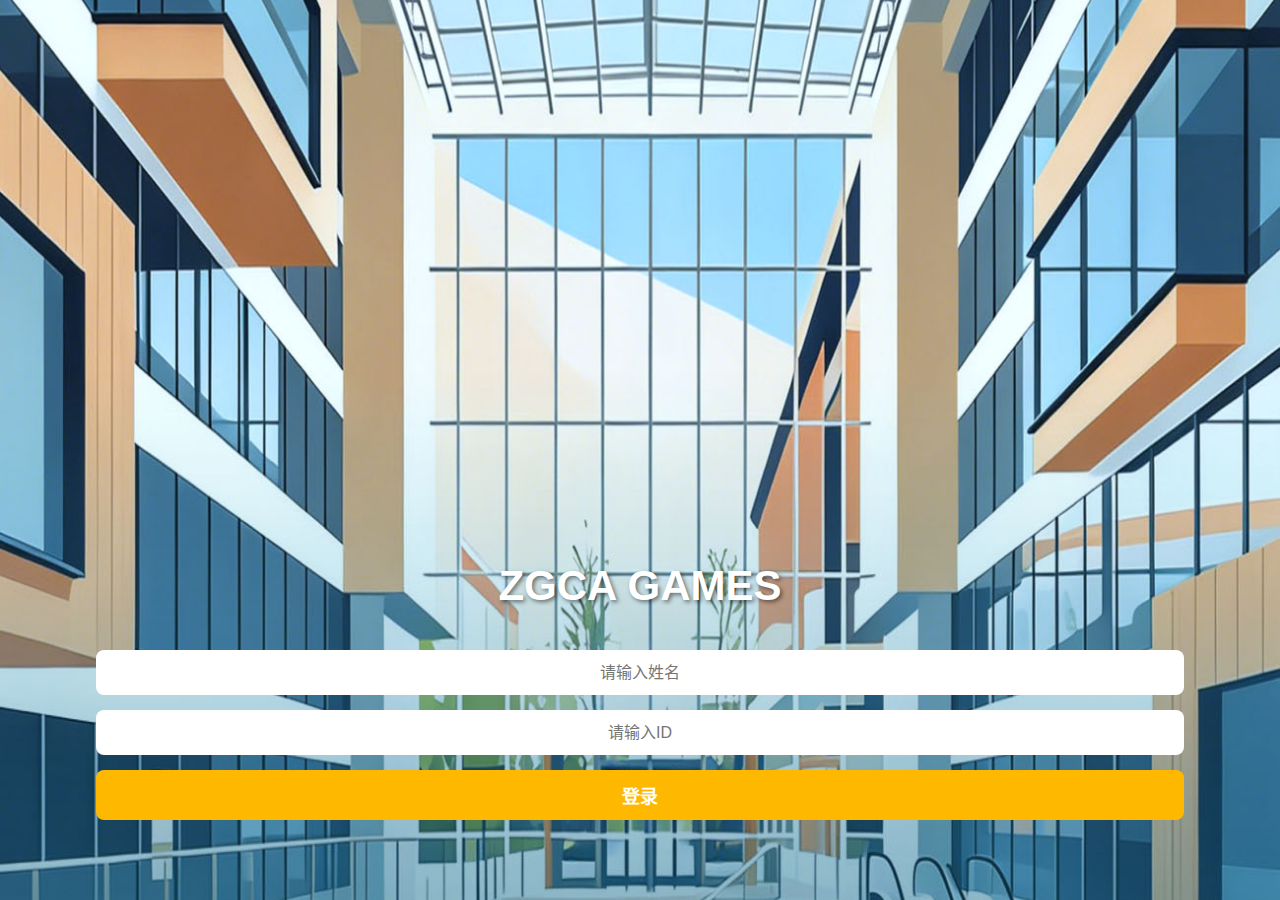
<file: index.html>
<!DOCTYPE html>
<html lang="zh-CN">
<head>
    <meta charset="UTF-8">
    <meta name="viewport" content="width=device-width, initial-scale=1.0">
    <title>ZGCA GAMES - 登录</title>
    <link rel="stylesheet" href="style.css">
</head>
<body class="login-page">
    <div class="login-container">
        <h1 class="logo-text">ZGCA GAMES</h1>
        <div class="input-group">
            <input type="text" id="username" placeholder="请输入姓名">
            <input type="text" id="userid" placeholder="请输入ID">
            <button class="login-btn" onclick="login()">登录</button>
        </div>
    </div>
    <script>
        function login() {
            const name = document.getElementById('username').value;
            const id = document.getElementById('userid').value;
            if (!name || !id) {
                alert('请完整填写姓名和ID');
                return;
            }
            localStorage.setItem('game_user_name', name);
            localStorage.setItem('game_user_id', id);
            location.href = 'list.html';
        }
    </script>
</body>
</html>
</file>
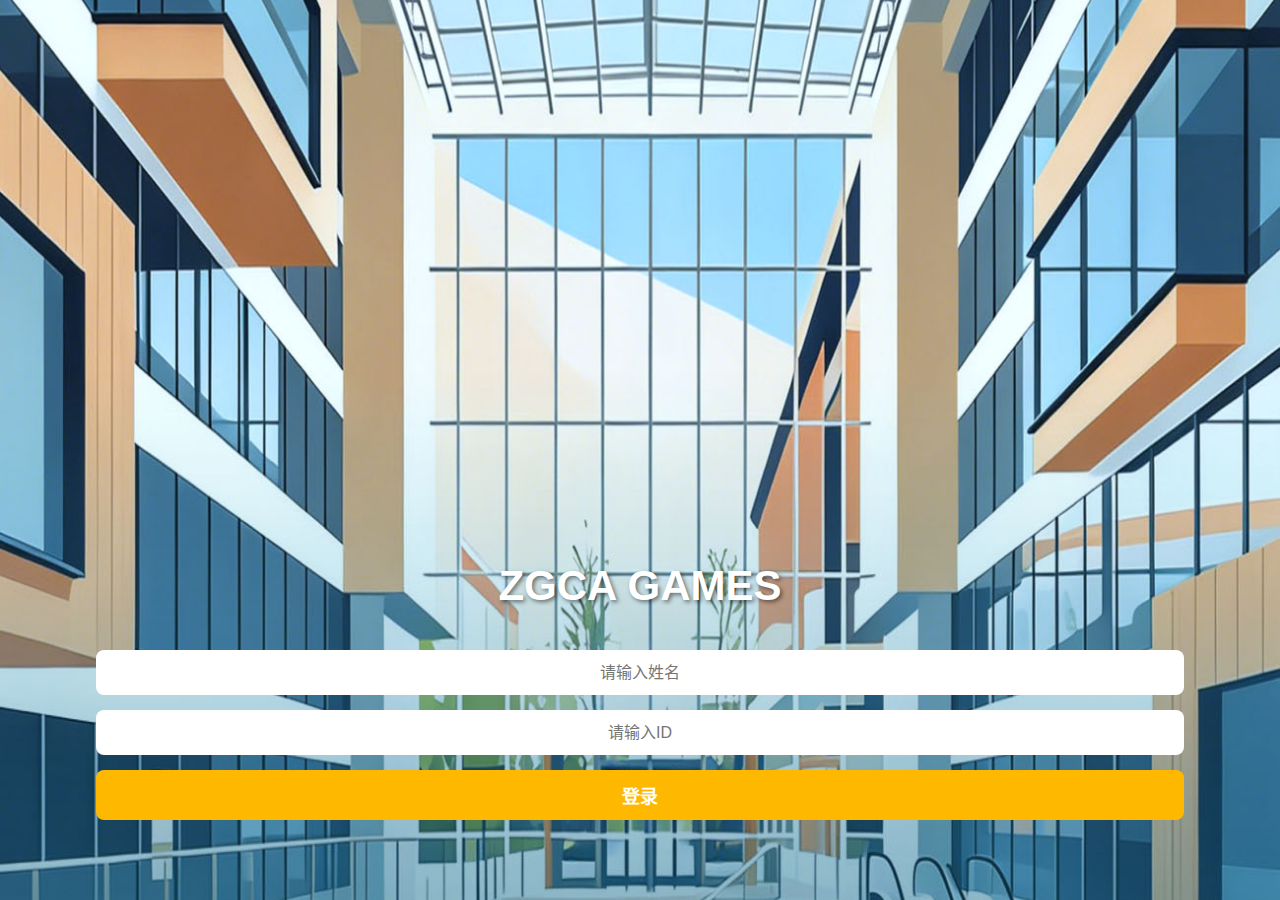
<file: list.html>
<!DOCTYPE html>
<html lang="zh-CN">
<head>
    <meta charset="UTF-8">
    <meta name="viewport" content="width=device-width, initial-scale=1.0">
    <title>游戏列表</title>
    <link rel="stylesheet" href="style.css">
</head>
<body class="list-page">
    <!-- 顶部导航 -->
    <div class="header">
        <div class="user-card" onclick="location.href='ranking.html'">
            <div class="rank-title" id="total-rank"><u>排名</u>：--</div>
            <div class="user-details">
                <div class="user-info" id="display-name">姓名：--</div>
                <div class="user-info" id="display-id">报名号&nbsp;&nbsp;&nbsp;：--</div>
            </div>
        </div>
    </div>

    <h2 class="section-title">GAME LIST</h2>

    <!-- 游戏卡片列表 -->
    <div class="game-list">
        <!-- 游戏 1 -->
        <div class="game-card" onclick="playGame('zgca-sliding-puzzle', 'https://gallery.liruochen.cn/zgca-sliding-puzzle/')">
            <img src="images/game_thumb1.jpg" class="game-thumb">
            <div class="game-info">
                <div class="game-titles">
                    <h3>Sliding Puzzle</h3>
                    <p class="cn-name">学院华容道</p>
                </div>
                <div class="game-progress">
                    <p class="progress-text" id="stat-zgca-sliding-puzzle">本关状态：未完成</p>
                </div>
            </div>
            <div class="trophy-circle gray" id="trophy-zgca-sliding-puzzle"><img src="images/icon_trophy.svg"></div>
        </div>

        <!-- 游戏 2 -->
        <div class="game-card" onclick="playGame('craft-big-boss', 'https://gallery.liruochen.cn/craft-big-boss/')">
            <img src="images/game_thumb2.jpg" class="game-thumb">
            <div class="game-info">
                <div class="game-titles">
                    <h3>Craft Big Boss</h3>
                    <p class="cn-name">合成院长</p>
                </div>
                <div class="game-progress">
                    <p class="progress-text" id="stat-craft-big-boss">本关状态：未完成</p>
                </div>
            </div>
            <div class="trophy-circle gray" id="trophy-craft-big-boss"><img src="images/icon_trophy.svg"></div>
        </div>

        <!-- 游戏 3 -->
        <div class="game-card" onclick="playGame('college-link-connect', 'https://gallery.liruochen.cn/college-link-connect/')">
            <img src="images/game_thumb3.jpg" class="game-thumb">
            <div class="game-info">
                <div class="game-titles">
                    <h3>College Link Connect</h3>
                    <p class="cn-name">共建高校连连看</p>
                </div>
                <div class="game-progress">
                    <p class="progress-text" id="stat-college-link-connect">本关状态：未完成</p>
                </div>
            </div>
            <div class="trophy-circle gray" id="trophy-college-link-connect"><img src="images/icon_trophy.svg"></div>
        </div>
    </div>

    <!-- 全屏游戏预览层 -->
    <div id="game-overlay" class="game-overlay">
    </div>

    <script>
        const API_BASE = 'https://leaderboard.liruochen.cn/api';
        const userName = localStorage.getItem('game_user_name');
        const userId = localStorage.getItem('game_user_id');
        const GAMES = ['zgca-sliding-puzzle', 'craft-big-boss', 'college-link-connect'];
        let gameResults = {};

        // 自动识别环境：本地测试使用 8080 端口，生产环境使用相对路径
        const isLocalTest = window.location.hostname === '10.100.69.19';
        const LOCAL_GAME_URLS = isLocalTest ? {
            'zgca-sliding-puzzle': 'http://10.100.69.19:8080/'
        } : {};

        if (userName && userId) {
            document.getElementById('display-name').innerText = `姓名：${userName}`;
            document.getElementById('display-id').innerHTML = `报名号&nbsp;&nbsp;&nbsp;：${userId}`;
        } else {
            location.href = 'index.html';
        }

        // 核心逻辑：获取排名并根据 score 点亮进度条
        async function fetchGameStats(gameId) {
            try {
                const response = await fetch(`${API_BASE}/player_score`, {
                    method: 'POST',
                    headers: { 'Content-Type': 'application/json' },
                    body: JSON.stringify({
                        game_id: gameId,
                        user_id: userId,
                        field_id: 'clear_time'
                    })
                });

                if (!response.ok) throw new Error('Backend Offline');
                const data = await response.json();
                gameResults[gameId] = data;
                updateGameUI(gameId, data);

            } catch (e) {
                console.error(`获取 ${gameId} 状态失败:`, e);
                gameResults[gameId] = {}; // 标记该游戏已查询但无结果，防止阻塞总分检查
            }
            checkTotalRank();
        }

        // 统一的 UI 更新函数
        function updateGameUI(gameId, data) {
            if (data && data.score !== undefined) {
                const score = parseInt(data.score);
                
                // 1. 更新状态显示
                const statEl = document.getElementById(`stat-${gameId}`);
                // 根据排行榜说明：score 为 1 代表已通关（TIME_SENSITIVE_FIELDS 机制）
                if (score === 1) {
                    statEl.innerText = `本关状态：已完成`;
                    statEl.style.color = '#ffb800';
                } else {
                    statEl.innerText = `本关状态：未完成`;
                    statEl.style.color = 'white';
                }

                // 2. 只有 score 为 1 才点亮奖杯
                const trophy = document.getElementById(`trophy-${gameId}`);
                if (score === 1) {
                    trophy.classList.remove('gray');
                    trophy.classList.add('gold');
                } else {
                    trophy.classList.add('gray');
                    trophy.classList.remove('gold');
                }
            }
        }

        let isCheckingTotal = false;
        async function checkTotalRank() {
            // 检查是否所有游戏都已获取到结果
            if (Object.keys(gameResults).length < GAMES.length) return;
            
            // 防止重复触发
            if (isCheckingTotal) return;
            isCheckingTotal = true;

            const allCleared = GAMES.every(id => gameResults[id] && parseInt(gameResults[id].score) === 1);
            const totalRankEl = document.getElementById('total-rank');

            if (allCleared) {
                try {
                    // 如果全部通关，尝试上传总成绩到 zgca-total
                    // 系统会自动记录第一次上传的时间作为排名依据
                    // 统一使用报名号 (userId) 作为唯一标识
                    const uploadRes = await fetch(`${API_BASE}/upload`, {
                        method: 'POST',
                        headers: { 'Content-Type': 'application/json' },
                        body: JSON.stringify({
                            game_id: 'zgca-total',
                            user_id: userId,
                            score: 1,
                            field_id: 'clear_time'
                        })
                    });

                    // 获取总排名
                    const response = await fetch(`${API_BASE}/player_score`, {
                        method: 'POST',
                        headers: { 'Content-Type': 'application/json' },
                        body: JSON.stringify({
                            game_id: 'zgca-total',
                            user_id: userId,
                            field_id: 'clear_time'
                        })
                    });

                    if (response.ok) {
                        const data = await response.json();
                        totalRankEl.innerHTML = `<u>排名</u>：${data.rank || '--'}`;
                    } else {
                        throw new Error('Rank Fetch Failed');
                    }
                } catch (e) {
                    console.error('获取总排名失败:', e);
                    totalRankEl.innerHTML = `<u>排名</u>：--`;
                }
            } else {
                totalRankEl.innerHTML = `<u>排名</u>：--`;
            }
            isCheckingTotal = false;
        }

        GAMES.forEach(fetchGameStats);

        let isGameOpen = false;

        // 修改后的游戏打开逻辑：动态创建 Iframe，彻底解决微信历史记录问题
        function playGame(gameId, customUrl) {
            // 核心逻辑优化：
            // 1. 如果是本地环境且配置了映射，强制走本地端口 (LOCAL_GAME_URLS)
            // 2. 否则走手动传入的正式链接 (customUrl)
            // 3. 最后才尝试默认路径
            let baseUrl = (isLocalTest && LOCAL_GAME_URLS[gameId]) 
                ? LOCAL_GAME_URLS[gameId] 
                : (customUrl || `${gameId}/index.html`);
            
            // 如果 baseUrl 不以 http 开头且不是以 / 结尾，补充 index.html
            if (!baseUrl.startsWith('http') && !baseUrl.endsWith('.html')) {
                baseUrl = baseUrl.endsWith('/') ? baseUrl + 'index.html' : baseUrl + '/index.html';
            }
            
            const targetUrl = `${baseUrl}${baseUrl.includes('?') ? '&' : '?'}userid=${encodeURIComponent(userId)}&username=${encodeURIComponent(userName)}`;
            
            const overlay = document.getElementById('game-overlay');
            
            // 1. 清理旧的 iframe
            const oldFrame = document.getElementById('game-frame');
            if (oldFrame) oldFrame.remove();

            // 2. 动态创建
            const frame = document.createElement('iframe');
            frame.id = 'game-frame';
            frame.className = 'game-iframe';
            frame.src = targetUrl;
            overlay.appendChild(frame);

            // 3. 显示 UI
            overlay.style.display = 'flex';
            document.body.style.overflow = 'hidden';
            
            if (!isGameOpen) {
                isGameOpen = true;
                history.pushState({ inGame: true }, "");
            }
        }

        // 真正的 UI 关闭和清理逻辑
        function closeGameUI() {
            const overlay = document.getElementById('game-overlay');
            const frame = document.getElementById('game-frame');

            overlay.style.display = 'none';
            document.body.style.overflow = 'auto';
            
            if (frame) frame.remove(); // 销毁 iframe
            
            isGameOpen = false;
            ['zgca-sliding-puzzle', 'craft-big-boss', 'college-link-connect'].forEach(fetchGameStats);
        }

        // 监听系统返回键（微信/浏览器）
        window.addEventListener('popstate', function(event) {
            if (isGameOpen) {
                closeGameUI();
            }
        });
    </script>
</body>
</html>
</file>
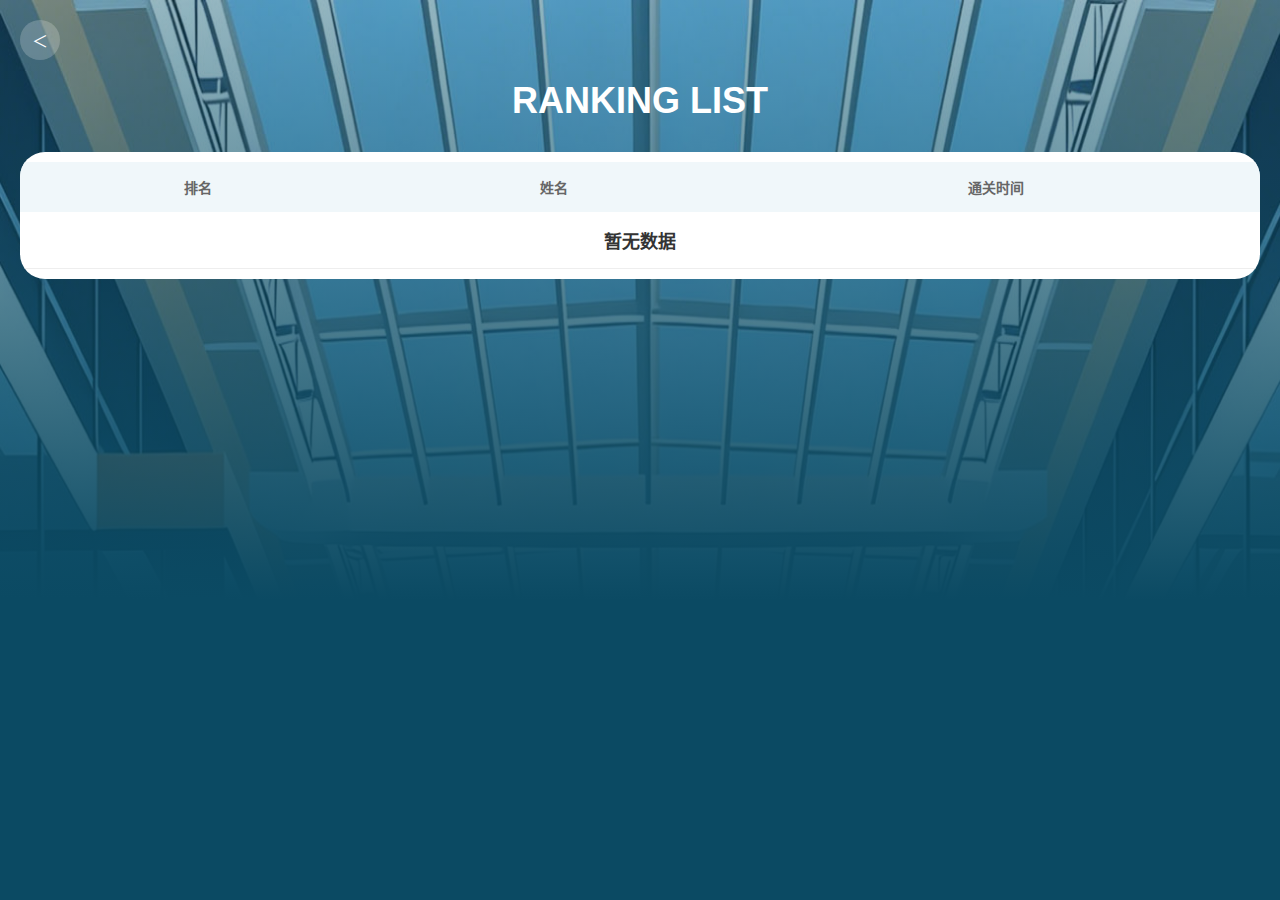
<file: ranking.html>
<!DOCTYPE html>
<html lang="zh-CN">
<head>
    <meta charset="UTF-8">
    <meta name="viewport" content="width=device-width, initial-scale=1.0">
    <title>排行榜</title>
    <link rel="stylesheet" href="style.css">
</head>
<body class="ranking-page">
    <div class="back-btn top-left" onclick="history.back()">＜</div>
    <h1 class="ranking-title">RANKING LIST</h1>
    
    <div class="ranking-board">
        <table class="rank-table">
            <thead>
                <tr>
                    <th>排名</th>
                    <th>姓名</th>
                    <th>通关时间</th>
                </tr>
            </thead>
            <tbody id="ranking-body">
                <!-- 动态加载 -->
                <tr><td colspan="3">正在加载排行榜...</td></tr>
            </tbody>
        </table>
    </div>

    <script>
        const API_BASE = 'https://leaderboard.liruochen.cn/api';
        
        async function fetchRanking() {
            try {
                const response = await fetch(`${API_BASE}/top_players`, {
                    method: 'POST',
                    headers: { 'Content-Type': 'application/json' },
                    body: JSON.stringify({
                        game_id: 'zgca-total',
                        top: 50,
                        field_id: 'clear_time'
                    })
                });

                if (!response.ok) throw new Error('Failed to fetch');
                const data = await response.json();
                renderRanking(data.top_players || []);
            } catch (e) {
                console.error('加载排行榜失败', e);
                document.getElementById('ranking-body').innerHTML = '<tr><td colspan="3">暂无数据</td></tr>';
            }
        }

        function renderRanking(players) {
            const tbody = document.getElementById('ranking-body');
            if (players.length === 0) {
                tbody.innerHTML = '<tr><td colspan="3">暂无数据</td></tr>';
                return;
            }

            tbody.innerHTML = players.map((player, index) => {
                const rank = (index + 1).toString().padStart(2, '0');
                // 直接显示准考证号 (user_id)
                let displayName = player.user_id;
                
                // 格式化时间
                let timeStr = '--';
                if (player.created_at) {
                    const date = new Date(player.created_at);
                    const month = (date.getMonth() + 1).toString().padStart(2, '0');
                    const day = date.getDate().toString().padStart(2, '0');
                    const hours = date.getHours().toString().padStart(2, '0');
                    const minutes = date.getMinutes().toString().padStart(2, '0');
                    timeStr = `${month}-${day} ${hours}:${minutes}`;
                }

                return `
                    <tr>
                        <td>${rank}</td>
                        <td>${displayName}</td>
                        <td>${timeStr}</td>
                    </tr>
                `;
            }).join('');
        }

        fetchRanking();
    </script>
</body>
</html>
</file>
<file: style.css>
/* 全局样式 */
* { box-sizing: border-box; margin: 0; padding: 0; font-family: "Microsoft YaHei", sans-serif; }
body { background-color: #0b4a63; color: white; min-height: 100vh; }

/* 登录页 */
.login-page {
    background: url('images/bg_login.jpg') no-repeat center center;
    background-size: cover;
    display: flex; align-items: flex-end; justify-content: center;
    padding-bottom: 80px;
}
.login-container { width: 85%; text-align: center; }
.logo-text { font-size: 42px; margin-bottom: 40px; text-shadow: 2px 2px 4px rgba(0,0,0,0.5); }
.input-group input {
    width: 100%; height: 45px; margin-bottom: 15px; border-radius: 8px; border: none;
    padding: 0 15px; text-align: center; font-size: 16px;
}
.login-btn {
    width: 100%; height: 50px; background-color: #ffb800; border: none;
    border-radius: 8px; color: white; font-size: 18px; font-weight: bold; cursor: pointer;
}

/* 列表页 */
.list-page { padding: 20px; background-color: #0b4a63; padding-bottom: 50px; }
.header { display: flex; justify-content: space-between; align-items: flex-start; margin-bottom: 20px; }
.back-btn { width: 40px; height: 40px; background: rgba(255,255,255,0.2); border-radius: 50%; 
            display: flex; align-items: center; justify-content: center; cursor: pointer; }
.user-card { 
    background: rgba(255,255,255,0.1); 
    padding: 15px; 
    border-radius: 30px; 
    width: 150px; 
    height: 150px;
    display: flex;
    flex-direction: column;
    justify-content: center;
}
.rank-title { color: #ffb800; font-size: 24px; font-weight: bold; margin-bottom: 8px; }
.user-info { font-size: 13px; opacity: 0.9; margin-bottom: 4px; }
.section-title { text-align: center; font-size: 48px; margin: 30px 0; letter-spacing: 2px; font-weight: bold; }

.game-list { display: flex; flex-direction: column; gap: 20px; }
.game-card {
    background: rgba(255,255,255,0.15); border-radius: 40px; padding: 25px;
    display: flex; flex-direction: column; gap: 15px;
}
.card-top { display: flex; align-items: center; gap: 20px; }
.game-thumb { width: 110px; height: 110px; border-radius: 30px; object-fit: cover; }
.game-titles h3 { font-size: 20px; margin-bottom: 5px; line-height: 1.2; }
.cn-name { font-size: 24px; }

.card-bottom { display: flex; align-items: center; gap: 25px; }
.trophy-circle { 
    width: 60px; height: 60px; border-radius: 50%; 
    display: flex; align-items: center; justify-content: center;
}
.trophy-circle.gray { background: rgba(255,255,255,0.2); }
.trophy-circle.gold { background: #ffb800; }
.trophy-circle img { width: 40px; height: 40px; }
.trophy-circle.gray img { filter: brightness(0.7); }

.game-progress { flex-grow: 1; font-size: 15px; }
.progress-text { margin-bottom: 3px; opacity: 0.9; }

/* 游戏全屏预览层 */
.game-overlay {
    position: fixed;
    top: 0;
    left: 0;
    width: 100%;
    height: 100%;
    background: #000;
    z-index: 1000;
    display: none; /* 默认隐藏 */
    flex-direction: column;
}
.overlay-header {
    height: 60px;
    background: #0b4a63;
    display: flex;
    align-items: center;
    padding: 0 20px;
    justify-content: space-between;
    box-shadow: 0 2px 10px rgba(0,0,0,0.5);
}
.game-iframe {
    flex-grow: 1;
    border: none;
    width: 100%;
}
.exit-btn {
    padding: 8px 20px;
    background: #ffb800;
    border: none;
    border-radius: 20px;
    color: white;
    font-weight: bold;
    cursor: pointer;
}

.top-left { position: absolute; top: 20px; left: 20px; z-index: 10; }

/* 排行榜页 */
.ranking-page { 
    background: linear-gradient(to bottom, rgba(11, 74, 99, 0.4), #0b4a63 600px, #0b4a63), 
                url('images/bg_login.jpg') no-repeat top center; 
    background-size: 100% auto; 
    background-attachment: scroll;
    padding: 0; 
    display: flex;
    flex-direction: column;
    min-height: 100vh;
}
.ranking-title { text-align: center; font-size: 36px; margin: 80px 0 30px; }
.ranking-board { 
    background: white; 
    border-radius: 25px; 
    margin: 0 20px 40px;
    padding: 10px 0;
    overflow: hidden;
}
.rank-table { width: 100%; border-collapse: collapse; color: #333; }
.rank-table th { background: #f0f7fa; padding: 15px; color: #666; font-size: 14px; }
.rank-table td { padding: 15px; text-align: center; border-bottom: 1px solid #eee; font-weight: bold; }
.rank-table tr td:first-child { font-size: 18px; }
</file>
